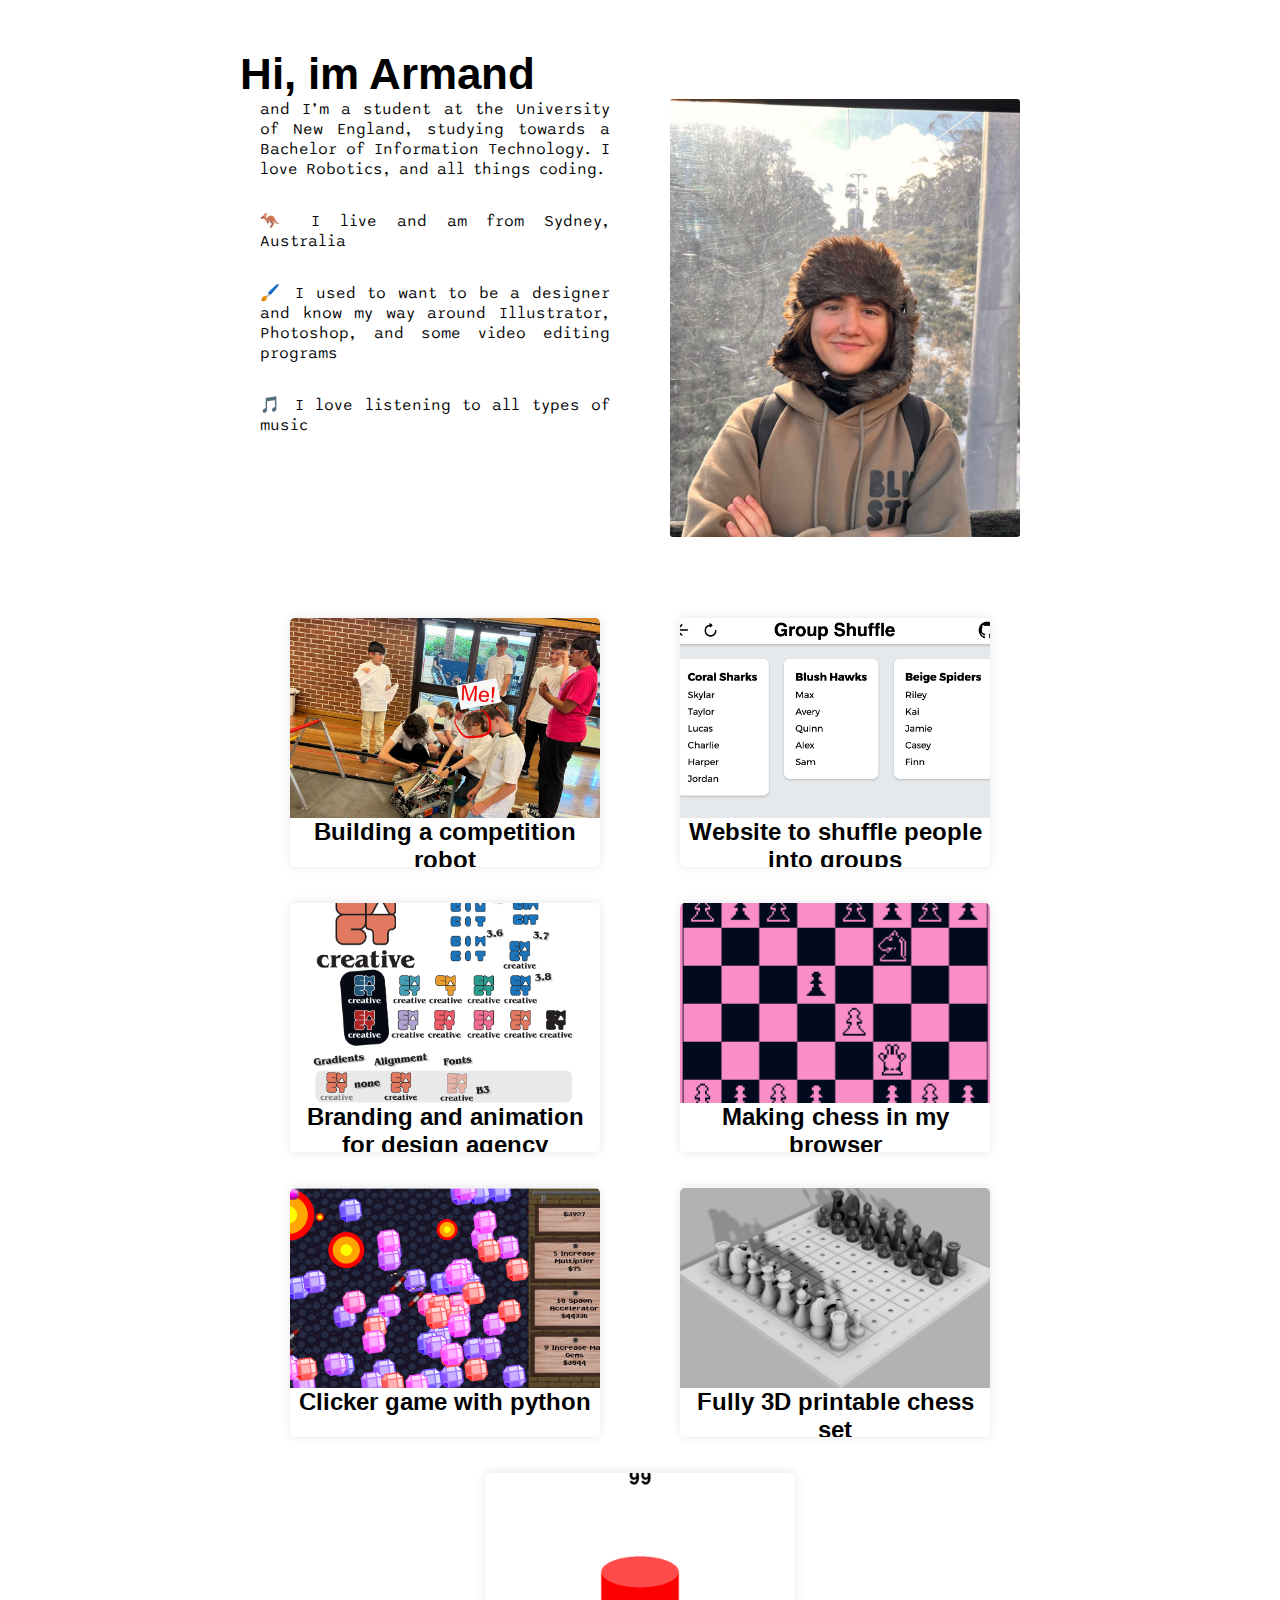
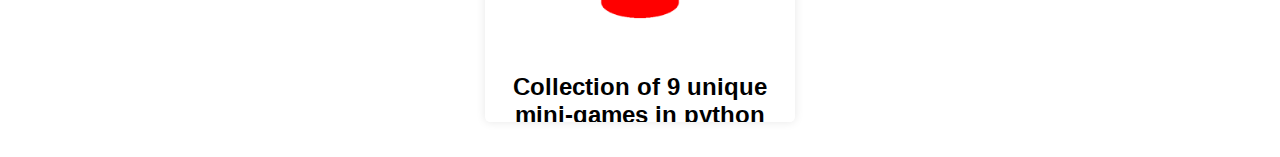
<file: index.html>
<!DOCTYPE html>
<html>
<head>
    <title>Armand Packham-McGuiness</title>
    <link rel="stylesheet" href="styles.css">
    <script type="module" src="index.js"></script>
    <link rel="preconnect" href="https://fonts.googleapis.com">
    <link rel="preconnect" href="https://fonts.gstatic.com" crossorigin>
    <link href="https://fonts.googleapis.com/css2?family=Sono:wght@200..800&display=swap" rel="stylesheet">
    <link rel="icon" type="image/svg+xml" href="Favicons/favicon.svg">
    <link rel="icon" type="image/png" href="Favicons/favicon.png">
</head>
<body>
    <div class="heading">
        <h1 class="align-left">Hi, im Armand</h1>
    </div>
    <div class="bio">
        <div class="blurb sono-font">
            <p class="paragraph-top">and I’m a student at the University of New England, studying towards a Bachelor of Information Technology. I love Robotics, and all things coding.</p>
            <p>🦘 I live and am from Sydney, Australia</p>
            <p>🖌️ I used to want to be a designer and know my way around Illustrator, Photoshop, and some video editing programs</p>
            <p>🎵 I love listening to all types of music</p>
        </div>
        <div class="blurb-image">
            <img src="images/me.jpg" alt="Me">
        </div>
    </div>
    <div class="projects" id="projects-gallery"> 
    </div>
</body>
</html>
</file>
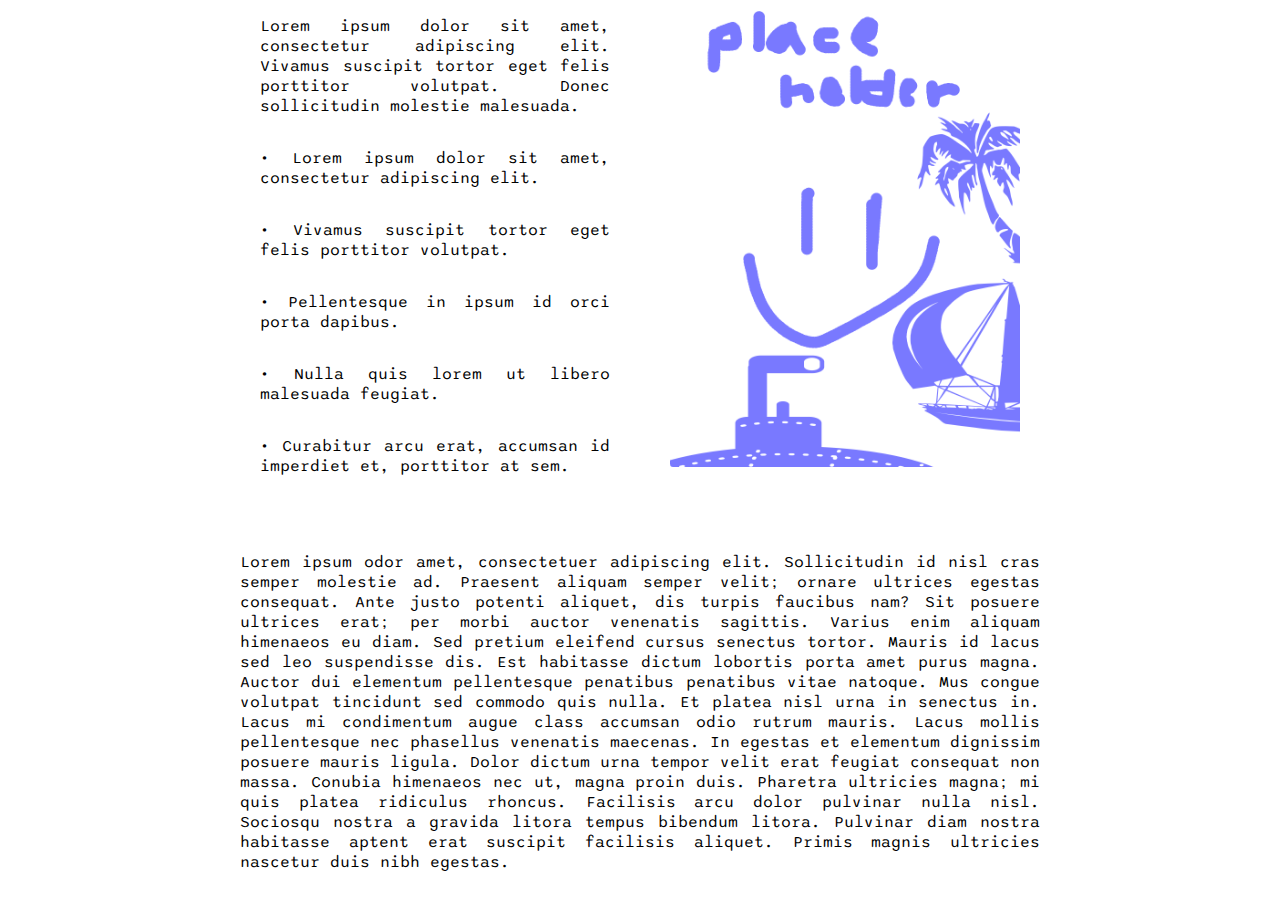
<file: Projects/Cad-Chess.html>
<!DOCTYPE html>
<html>
<head>
    <title>FTC Robot</title>
    <link rel="stylesheet" href="https://nanomars.github.io/Personal-Website/styles.css">
    <link rel="preconnect" href="https://fonts.googleapis.com">
    <link rel="preconnect" href="https://fonts.gstatic.com" crossorigin>
    <link href="https://fonts.googleapis.com/css2?family=Sono:wght@200..800&display=swap" rel="stylesheet">
</head>
<body>
    <div class="bio">
        <div class="blurb">
            <p>Lorem ipsum dolor sit amet, consectetur adipiscing elit. Vivamus suscipit tortor eget felis porttitor volutpat. Donec sollicitudin molestie malesuada.</p>
            <p>	• Lorem ipsum dolor sit amet, consectetur adipiscing elit.</p>
            <p>	• Vivamus suscipit tortor eget felis porttitor volutpat.</p>
            <p>	• Pellentesque in ipsum id orci porta dapibus.</p>
            <p>	• Nulla quis lorem ut libero malesuada feugiat.</p>
            <p>	• Curabitur arcu erat, accumsan id imperdiet et, porttitor at sem.</p>
        </div>
        <div class="blurb-image">
            <img src="../images/placeholder.png" alt="The Robot we built">
        </div>
    </div>
    <div class="project-content">

    </div>
    <div class="paragraph">
        Lorem ipsum odor amet, consectetuer adipiscing elit. Sollicitudin id nisl cras semper molestie ad. Praesent aliquam semper velit; ornare ultrices egestas consequat. Ante justo potenti aliquet, dis turpis faucibus nam? Sit posuere ultrices erat; per morbi auctor venenatis sagittis. Varius enim aliquam himenaeos eu diam. Sed pretium eleifend cursus senectus tortor. Mauris id lacus sed leo suspendisse dis.

        Est habitasse dictum lobortis porta amet purus magna. Auctor dui elementum pellentesque penatibus penatibus vitae natoque. Mus congue volutpat tincidunt sed commodo quis nulla. Et platea nisl urna in senectus in. Lacus mi condimentum augue class accumsan odio rutrum mauris. Lacus mollis pellentesque nec phasellus venenatis maecenas. In egestas et elementum dignissim posuere mauris ligula. Dolor dictum urna tempor velit erat feugiat consequat non massa.

        Conubia himenaeos nec ut, magna proin duis. Pharetra ultricies magna; mi quis platea ridiculus rhoncus. Facilisis arcu dolor pulvinar nulla nisl. Sociosqu nostra a gravida litora tempus bibendum litora. Pulvinar diam nostra habitasse aptent erat suscipit facilisis aliquet. Primis magnis ultricies nascetur duis nibh egestas.
    </div>
</body>
</html>
</file>
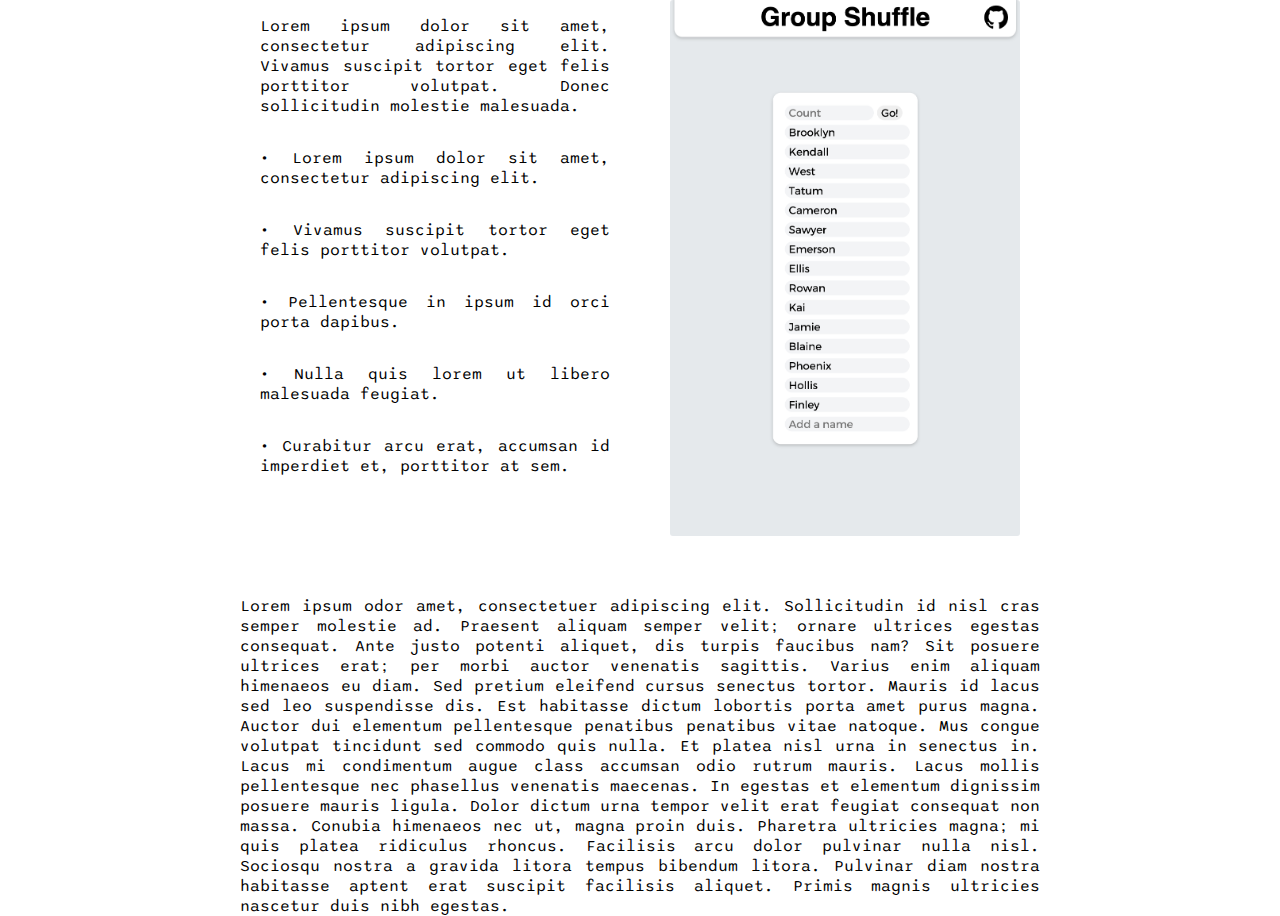
<file: Projects/Group-Shuffle.html>
<!DOCTYPE html>
<html>
<head>
    <title>FTC Robot</title>
    <link rel="stylesheet" href="https://nanomars.github.io/Personal-Website/styles.css">
    <link rel="preconnect" href="https://fonts.googleapis.com">
    <link rel="preconnect" href="https://fonts.gstatic.com" crossorigin>
    <link href="https://fonts.googleapis.com/css2?family=Sono:wght@200..800&display=swap" rel="stylesheet">
</head>
<body>
    <div class="bio">
        <div class="blurb">
            <p>Lorem ipsum dolor sit amet, consectetur adipiscing elit. Vivamus suscipit tortor eget felis porttitor volutpat. Donec sollicitudin molestie malesuada.</p>
            <p>	• Lorem ipsum dolor sit amet, consectetur adipiscing elit.</p>
            <p>	• Vivamus suscipit tortor eget felis porttitor volutpat.</p>
            <p>	• Pellentesque in ipsum id orci porta dapibus.</p>
            <p>	• Nulla quis lorem ut libero malesuada feugiat.</p>
            <p>	• Curabitur arcu erat, accumsan id imperdiet et, porttitor at sem.</p>
        </div>
        <div class="blurb-image">
            <img src="../images/GroupShuffle2.png" alt="The Robot we built">
        </div>
    </div>
    <div class="project-content">

    </div>
    <div class="paragraph">
        Lorem ipsum odor amet, consectetuer adipiscing elit. Sollicitudin id nisl cras semper molestie ad. Praesent aliquam semper velit; ornare ultrices egestas consequat. Ante justo potenti aliquet, dis turpis faucibus nam? Sit posuere ultrices erat; per morbi auctor venenatis sagittis. Varius enim aliquam himenaeos eu diam. Sed pretium eleifend cursus senectus tortor. Mauris id lacus sed leo suspendisse dis.

        Est habitasse dictum lobortis porta amet purus magna. Auctor dui elementum pellentesque penatibus penatibus vitae natoque. Mus congue volutpat tincidunt sed commodo quis nulla. Et platea nisl urna in senectus in. Lacus mi condimentum augue class accumsan odio rutrum mauris. Lacus mollis pellentesque nec phasellus venenatis maecenas. In egestas et elementum dignissim posuere mauris ligula. Dolor dictum urna tempor velit erat feugiat consequat non massa.

        Conubia himenaeos nec ut, magna proin duis. Pharetra ultricies magna; mi quis platea ridiculus rhoncus. Facilisis arcu dolor pulvinar nulla nisl. Sociosqu nostra a gravida litora tempus bibendum litora. Pulvinar diam nostra habitasse aptent erat suscipit facilisis aliquet. Primis magnis ultricies nascetur duis nibh egestas.
    </div>
</body>
</html>
</file>
<file: styles.css>
.bio {
    display: flex;
    flex-wrap: wrap;
    flex-direction: row;
    margin: 0 auto;
    max-width: 800px;
    padding-bottom: 60px;
    text-align: justify;
    font-family: "Sono", monospace;
    justify-content: space-around;
}

.heading {
    display: flex;
    flex-direction: row;
    align-items: flex-end;
    margin: 0 auto;
    max-width: 800px;
    padding-top: 20px;
    font-family: 'LiberationSans-Bold', sans-serif;
    font-size: 22px;
    margin-bottom: 0px;
}


.blurb {
    display: flex;
    flex-direction: column;
    min-width: 350px;
    width:350px;
    align-items: flex-start;
    height: 100%;
    justify-content: start;
    text-align: justify;
    padding-right: 20px;
    flex-basis: 0%;
}

.blurb-image {
    display: flex;
    flex-direction: column;
    width: 350px;
    justify-content: flex-start;
}

.centered {
    text-align: center;
}

.align-left {
    text-align: left;
}

.sono-font {
    font-family: "Sono", monospace;
    font-optical-sizing: auto;
    font-weight: 375;
    font-style: normal;
    font-variation-settings:
      "MONO" .65;

}

.paragraph-top {
    margin-top: 0;
}

.projects {
    display: flex;
    flex-direction: row;
    flex-wrap: wrap;
    flex: 0 0 auto;
    margin: 0 auto;
    max-width: 780px;
    padding-top: 20px;
    
}

.project {
    display: flex;
    flex-direction: column;
    flex: 0 0 auto;
    margin: 0 auto;
    width: 310px;
    height: 250px;
    margin-bottom: 35px;
    border-radius: 5px;
    overflow: hidden;
    background-color: white;
    box-shadow: 0 0 10px rgba(0,0,0,0.1);

}

button.project {
    padding-left: 0 !important;
    border: none !important;
    cursor: pointer;
}

.project-image {
    display: flex;
    width: 100%;
    height: 250px;
    background-size: cover;
    background-position: center;    
}


.project-title h2 {
    font-family: 'LiberationSans-Bold', sans-serif;
    font-size: 24px;
    margin-top: 0px; 
    height: 50px;
    margin-bottom: 0px;
    margin-block-start: 0.0em;
    color: #000;
    padding: 1 
     a 
     y ht5s4xz 5px 5px;
}

.image-header {
    display: flex;
    width: 100%;
    height: 150px;
    min-height: 150px;
    background-size: cover;
    background-position: 50% 50%;
    margin-top: 0px;
    margin-left: 0px;
    margin-right: 0px;
}

.text-header {
    font-family: 'LiberationSans-Bold', sans-serif;
    font-size: 40px;
    margin-top: 40px;
    margin-bottom: 20px;
    text-align: center;
    margin-left: auto; 
    margin-right: auto;
}

.text-header-container {
    display: flex;
    flex-direction: row;
    margin: 0 auto;
    max-width: 800px;
}

.project-content {
    display: flex;
    flex-direction: column;
    min-width: 800px;
    width: 800px;
    
}

.button-container {
    display: flex; flex-flow: row;
    align-content: stretch;
    margin: 0 auto; flex: 0 0 auto; max-width: 800px;
    justify-content: center; height:50px;
    margin-bottom: 30px;
}

.everything-container{
    display: flex;
    flex-wrap: wrap;
    flex-flow: column nowrap;
    justify-content: center;
    box-sizing: border-box;
    padding: 0 60px 0 60px;
}

.paragraph {
    max-width: 800px;
    margin: 0 auto;
    margin-left: auto;
    margin-right: auto;
    font-family: "Sono", monospace;
    text-align: justify;
}

.button {
    display: flex; 
    flex: 1 0 auto; 
    align-items: center; 
    justify-content: space-between;
    border-radius: 10px; 
    border: 1px solid #000;
    margin: 0 5px 0 5px;
    transition: background-color 0.075s ease;
    max-width: calc(33.33% - 10px);
    text-align: center;
}

.button:hover {
    background-color: #ececec;
    transition: background-color 0.075s ease;
}

.button span{
    font-family: "Sono", monospace;
    color: #000;
    text-decoration: none;
    margin-left: auto;
    margin-right: auto;
}

.back-button-icon {
    width: 50px;
    height: 50px;
}

.hr-box {
    width: 800px;
    margin-left: auto;
    margin-right: auto;
    margin-top: 35px;
    margin-bottom: 35px;
}

hr.style1 {
    width: 95%;
    border: 1px solid #dedede;
}

@font-face {
    font-family: 'LiberationSans-Bold';
    src: url('./Fonts/LiberationSans-Bold.ttf') format('truetype');
    font-weight: bold;
    font-style: normal;
}

body {
    margin:0px
}

h1 {
    margin-bottom: 0px;
    margin-block-end: 0px;
}

img {
    border-radius: 3px;
}

p {
    font-family: "Sono", monospace;
}
</file>
